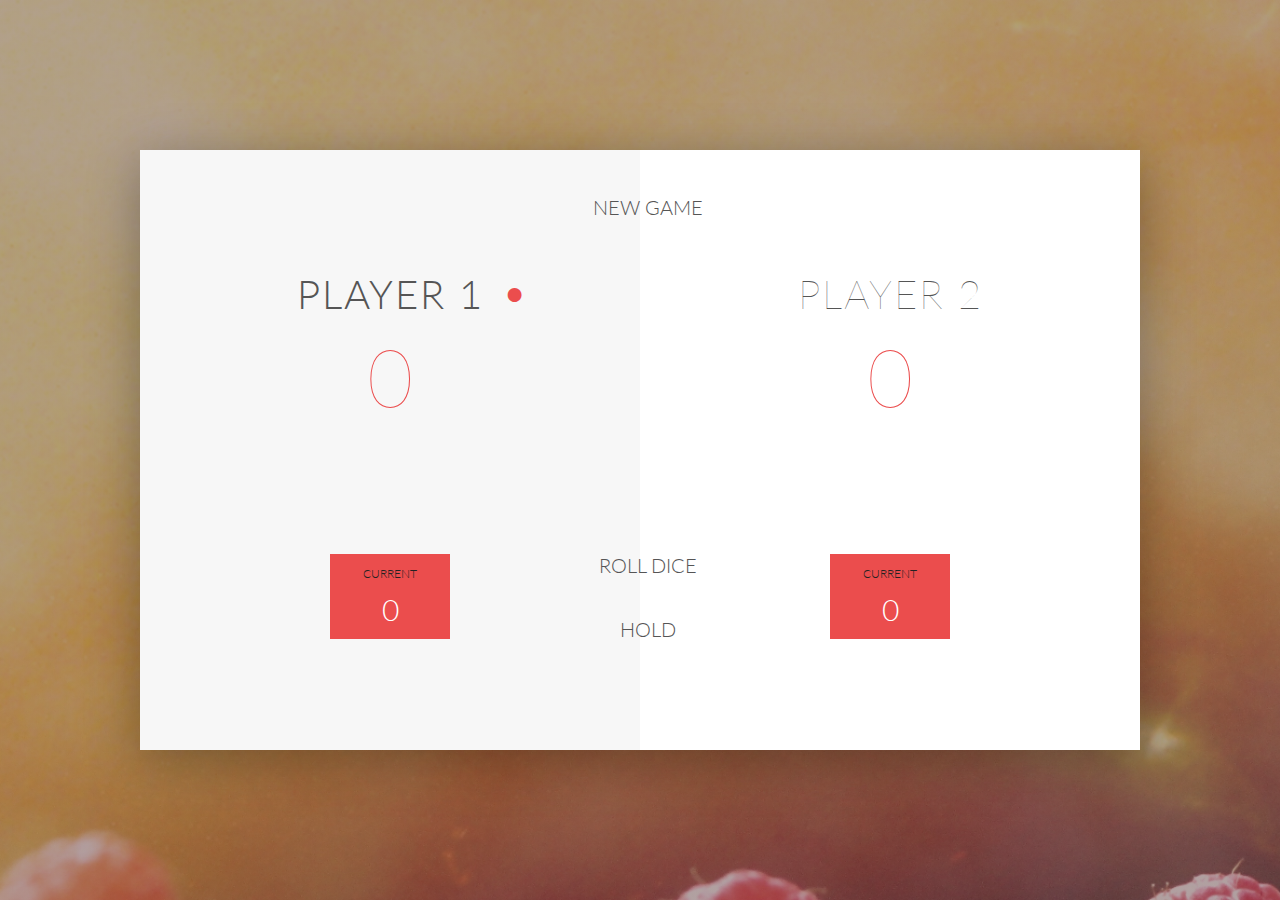
<file: index.html>
<!DOCTYPE html>
<html lang="en">
    <head>
        <meta charset="UTF-8">
        <link href="https://fonts.googleapis.com/css?family=Lato:100,300,600" rel="stylesheet" type="text/css">
        <link href="http://code.ionicframework.com/ionicons/2.0.1/css/ionicons.min.css" rel="stylesheet" type="text/css">
        <link type="text/css" rel="stylesheet" href="style.css">
        
        <title>Pig Game</title>
    </head>

    <body>
        <div class="wrapper clearfix">
            <div class="player-0-panel active">
                <div class="player-name" id="name-0">Player 1</div>
                <div class="player-score" id="score-0">43</div>
                <div class="player-current-box">
                    <div class="player-current-label">Current</div>
                    <div class="player-current-score" id="current-0">11</div>
                </div>
            </div>
            
            <div class="player-1-panel">
                <div class="player-name" id="name-1">Player 2</div>
                <div class="player-score" id="score-1">72</div>
                <div class="player-current-box">
                    <div class="player-current-label">Current</div>
                    <div class="player-current-score" id="current-1">0</div>
                </div>
            </div>
            
            <button class="btn-new"><i class="ion-ios-plus-outline"></i>New game</button>
            <button class="btn-roll"><i class="ion-ios-loop"></i>Roll dice</button>
            <button class="btn-hold"><i class="ion-ios-download-outline"></i>Hold</button>
            
            <img src="dice-5.png" alt="Dice" class="dice">
        </div>
        
        <script src="app.js"></script>
    </body>
</html>
</file>
<file: style.css>
/**********************************************
*** GENERAL
**********************************************/

* {
    margin: 0;
    padding: 0;
    box-sizing: border-box;
    
}

.clearfix::after {
    content: "";
    display: table;
    clear: both;
}

body {
    background-image: linear-gradient(rgba(62, 20, 20, 0.4), rgba(62, 20, 20, 0.4)), url(back.jpg);
    background-size: cover;
    background-position: center;
    font-family: Lato;
    font-weight: 300;
    position: relative;
    height: 100vh;
    color: #555;
}

.wrapper {
    width: 1000px;
    position: absolute;
    top: 50%;
    left: 50%;
    transform: translate(-50%, -50%);
    background-color: #fff;
    box-shadow: 0px 10px 50px rgba(0, 0, 0, 0.3);
    overflow: hidden;
}

.player-0-panel,
.player-1-panel {
    width: 50%;
    float: left;
    height: 600px;
    padding: 100px;
}



/**********************************************
*** PLAYERS
**********************************************/

.player-name {
    font-size: 40px;
    text-align: center;
    text-transform: uppercase;
    letter-spacing: 2px;
    font-weight: 100;
    margin-top: 20px;
    margin-bottom: 10px;
    position: relative;
}

.player-score {
    text-align: center;
    font-size: 80px;
    font-weight: 100;
    color: #EB4D4D;
    margin-bottom: 130px;
}

.active { background-color: #f7f7f7; }
.active .player-name { font-weight: 300; }

.active .player-name::after {
    content: "\2022";
    font-size: 47px;
    position: absolute;
    color: #EB4D4D;
    top: -7px;
    right: 10px;
    
}

.player-current-box {
    background-color: #EB4D4D;
    color: #fff;
    width: 40%;
    margin: 0 auto;
    padding: 12px;
    text-align: center;
}

.player-current-label {
    text-transform: uppercase;
    margin-bottom: 10px;
    font-size: 12px;
    color: #222;
}

.player-current-score {
    font-size: 30px;
}

button {
    position: absolute;
    width: 200px;
    left: 50%;
    transform: translateX(-50%);
    color: #555;
    background: none;
    border: none;
    font-family: Lato;
    font-size: 20px;
    text-transform: uppercase;
    cursor: pointer;
    font-weight: 300;
    transition: background-color 0.3s, color 0.3s;
}

button:hover { font-weight: 600; }
button:hover i { margin-right: 20px; }

button:focus {
    outline: none;
}

i {
    color: #EB4D4D;
    display: inline-block;
    margin-right: 15px;
    font-size: 32px;
    line-height: 1;
    vertical-align: text-top;
    margin-top: -4px;
    transition: margin 0.3s;
}

.btn-new { top: 45px;}
.btn-roll { top: 403px;}
.btn-hold { top: 467px;}

.dice {
    position: absolute;
    left: 50%;
    top: 178px;
    transform: translateX(-50%);
    height: 100px;
    box-shadow: 0px 10px 60px rgba(0, 0, 0, 0.10);
}

.winner { background-color: #f7f7f7; }
.winner .player-name { font-weight: 300; color: #EB4D4D; }
</file>
